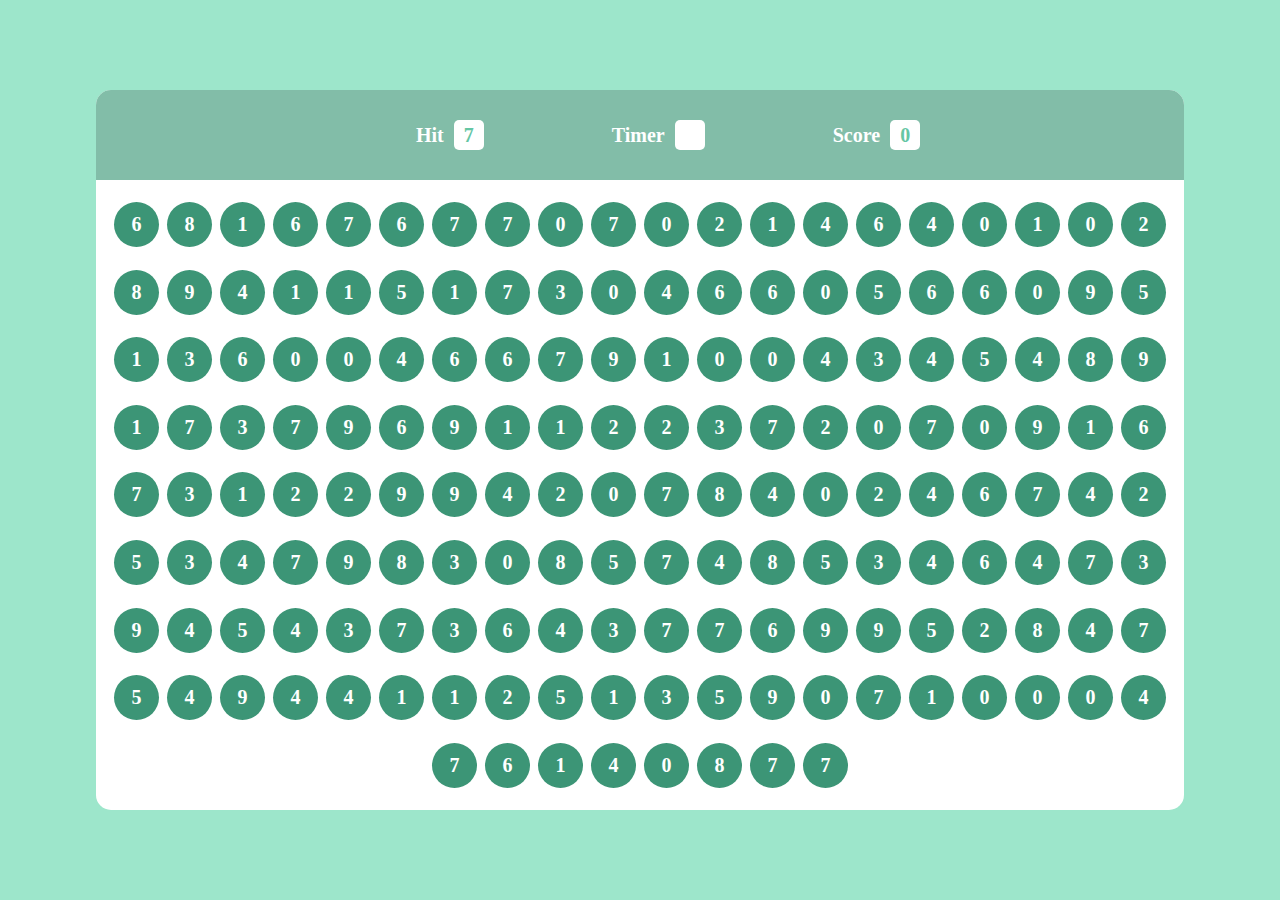
<file: Bubble Game/index.html>
<!DOCTYPE html>
<html lang="en">
<head>
    <meta charset="UTF-8">
    <meta name="viewport" content="width=device-width, initial-scale=1.0">
    <title>Bubble Game</title>
    <link rel="stylesheet" href="style.css">
</head>
<body>
    <div id="main">
        <div id="panel"> <div id="panel-top">
            <div id="elem">
               Hit
                <div id="box" class="hitval">5</div>
            </div>
            <div id="elem" >
                Timer
                <div id="box" class="timerval"></div>
            </div>
            <div id="elem">
                Score
                <div id="box" class="scoreval">0</div>
            </div>
        </div>
            <div id="pbtm"></div>
        </div>
       
        <script src="script.js"></script>
    </div>
</body>
</html>
</file>
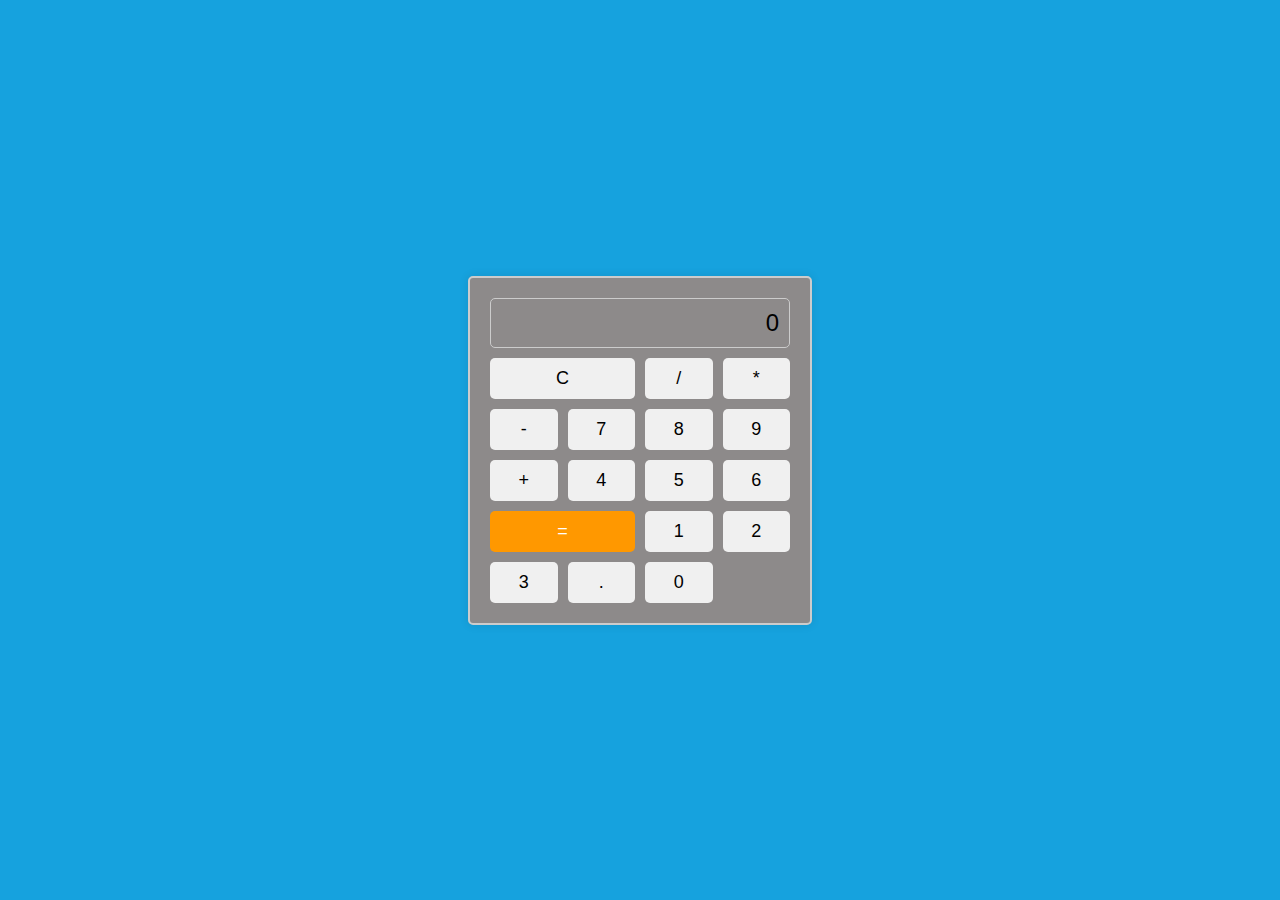
<file: DOM Projects/Calculator/index.html>
<!DOCTYPE html>
<html lang="en">
<head>
<meta charset="UTF-8">
<meta name="viewport" content="width=device-width, initial-scale=1.0">
<title>Calculator</title>
<style>
    body {
        font-family: Arial, sans-serif;
        margin: 0;
        padding: 0;
        display: flex;
        justify-content: center;
        align-items: center;
        height: 100vh;
        background-color: rgb(22, 162, 222)
    }
    .calculator {
        border: 2px solid #ccc;
        border-radius: 5px;
        background-color: rgb(141, 138, 138);
        box-shadow: 0 0 10px rgba(0, 0, 0, 0.1);
        padding: 20px;
        width: 300px;
    }
    .calculator .display {
        font-size: 24px;
        padding: 10px;
        text-align: right;
        border: 1px solid #ccc;
        border-radius: 5px;
        margin-bottom: 10px;
        width: 100%;
        box-sizing: border-box;
    }
    .calculator .buttons {
        display: grid;
        grid-template-columns: repeat(4, 1fr);
        gap: 10px;
    }
    .calculator .buttons button {
        font-size: 18px;
        padding: 10px;
        border: none;
        border-radius: 5px;
        cursor: pointer;
        background-color: #f0f0f0;
    }
    .calculator .buttons button:hover {
        background-color: #e0e0e0;
    }
    .calculator .buttons button.clear {
        grid-column: span 2;
    }
    .calculator .buttons button.equal {
        grid-column: span 2;
        background-color: #ff9800;
        color: #fff;
    }
</style>
</head>
<body>

<div class="calculator">
    <div class="display" id="display">0</div>
    <div class="buttons">
        <button onclick="clearDisplay()" class="clear">C</button>
        <button onclick="appendToDisplay('/')">/</button>
        <button onclick="appendToDisplay('*')">*</button>
        <button onclick="appendToDisplay('-')">-</button>
        <button onclick="appendToDisplay('7')">7</button>
        <button onclick="appendToDisplay('8')">8</button>
        <button onclick="appendToDisplay('9')">9</button>
        <button onclick="appendToDisplay('+')">+</button>
        <button onclick="appendToDisplay('4')">4</button>
        <button onclick="appendToDisplay('5')">5</button>
        <button onclick="appendToDisplay('6')">6</button>
        <button onclick="calculate()" class="equal">=</button>
        <button onclick="appendToDisplay('1')">1</button>
        <button onclick="appendToDisplay('2')">2</button>
        <button onclick="appendToDisplay('3')">3</button>
        <button onclick="appendToDisplay('.')">.</button>
        <button onclick="appendToDisplay('0')">0</button>
    </div>
</div>

<script>
    function appendToDisplay(value) {
        document.getElementById('display').textContent += value;
    }

    function clearDisplay() {
        document.getElementById('display').textContent = '';
    }

    function calculate() {
        const display = document.getElementById('display');
        display.textContent = eval(display.textContent);
    }
</script>

</body>
</html>
</file>
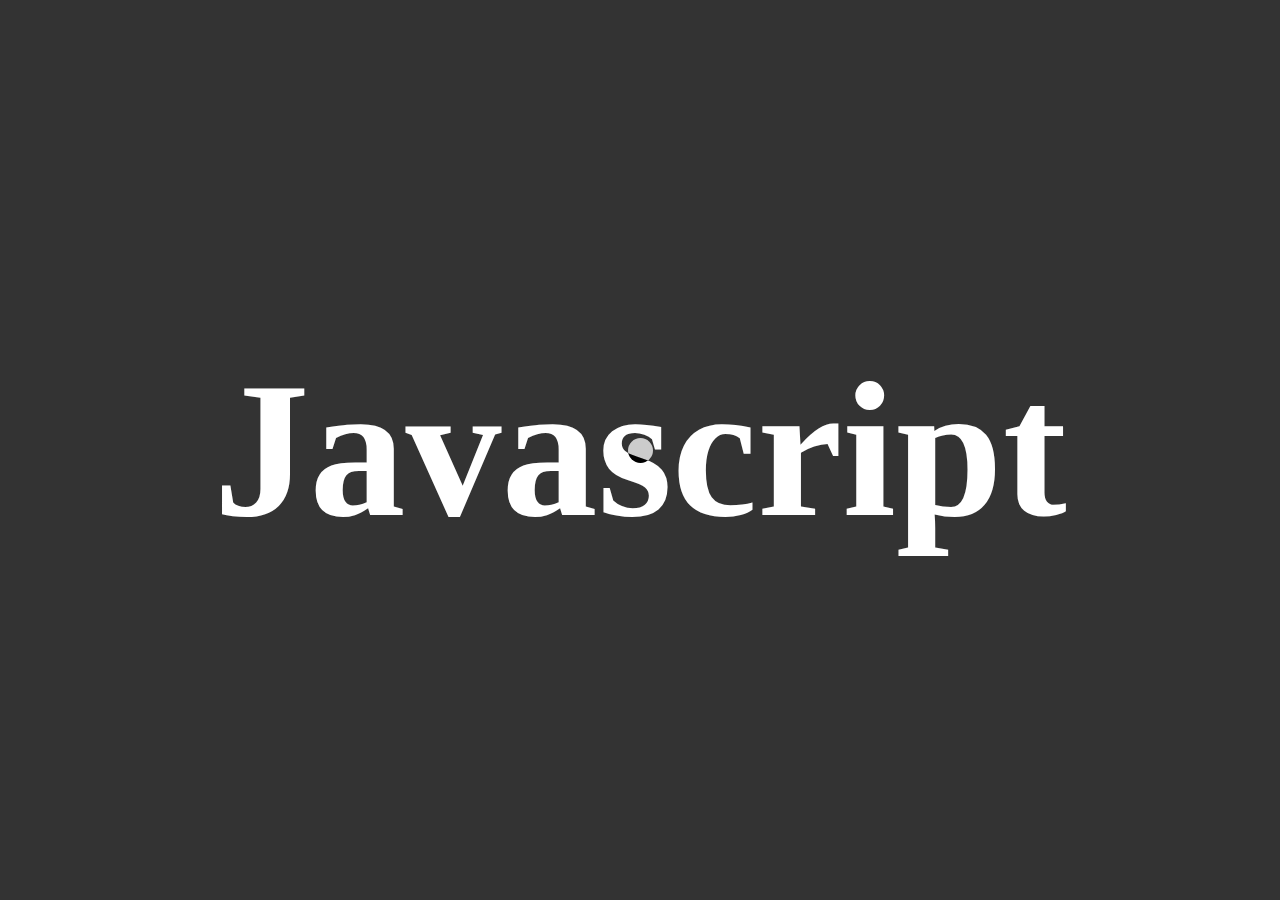
<file: DOM Projects/Custom Cursor/index.html>
<!DOCTYPE html>
<html lang="en">
<head>
    <meta charset="UTF-8">
    <meta name="viewport" content="width=device-width, initial-scale=1.0">
    <title>Custom cursor</title>
    <link rel="stylesheet" href="style.css">
</head>
<body>
    <div id="main">
         <div id="cursor"></div>
         <h1>Javascript</h1>
    </div>
   <script src="script.js"></script>
    
</body>
</html>
</file>
<file: Bubble Game/style.css>
*{
    margin: 0;
    padding: 0;
    font-family: 'Gilroy';
    box-sizing: border-box;
}
html,body{
    width: 100%;
    height: 100%;
}
#main{
    width: 100%;
    height: 100%;
    background-color: rgb(157, 230, 203);
    display: flex;
    align-items: center;
    justify-content: center;
}
#panel{
    overflow: hidden;
    width: 85%;
    height: 80%;
    background-color: white;
    border-radius: 15px;
}
#panel-top{
    width: 100%;
    height: 90px;
    padding: 0 25vw;
    background-color: rgb(130, 189, 168);
    display: flex;
    align-items: center;
    gap: 10vw;
    /* justify-content: space-between; */
}
@media (max-width:900px) {
    #panel-top{
        padding: 0 15vw;
        gap: 8vw;
    }
}
@media (max-width:600px) {
    #panel-top{
        padding: 0 5vw;
        gap: 6vw;
    }
}
@media (max-width:360px) {
    #panel-top{
        padding: 0 3vw;
        gap: 4vw;
    }
}
#elem{
    display: flex;
    align-items: center;
    color: white;
    font-size: 20px;
    font-weight: 600;
    gap: 10px;
}
#elem #box{
    width: 30px;
    height: 30px;
    border-radius: 5px;
    color: rgb(101, 198, 164);
    display: flex;
    align-items: center;
    justify-content: center;
    background-color: white;
}
#pbtm{
    width: 100%;
    height: calc(100% - 90px);
    padding: 15px;
    gap: 8px;
    display: flex;
    align-items: center;
    justify-content: center;
    flex-wrap: wrap;
}
#pbtm #bubble{
    width: 45px;
    height: 45px;
    background-color:rgb(60, 149, 118);
    border-radius: 50%;
    color: white;
    display: flex;
    align-items: center;
    justify-content: center;
    font-weight: 600;
    font-size: 20px;
}
#pbtm #bubble:hover{
    cursor: pointer;
    background-color:rgb(54, 136, 107);
}
</file>
<file: DOM Projects/Custom Cursor/style.css>
*{
    margin: 0;
    padding: 0;
    box-sizing: border-box;
    font-family: 'gilroy';
}
html,body{
    width: 100%;
    height: 100%;
    background-color: #333;
}
#main{
    width: 100%;
    height: 100%;
    display: flex;
    align-items: center;
    justify-content: center;
}
#main #cursor{
    width: 25px;
    height: 25px;
    border-radius: 50%;
    background-color: #ffff;
    position: absolute;
    mix-blend-mode: difference;
    transition: all linear 0.1s;
}
h1{
    font-size: 15vw;
    color: #ffff;
    font-weight: 600;
}
h1:hover{
    cursor: none;
}
</file>
